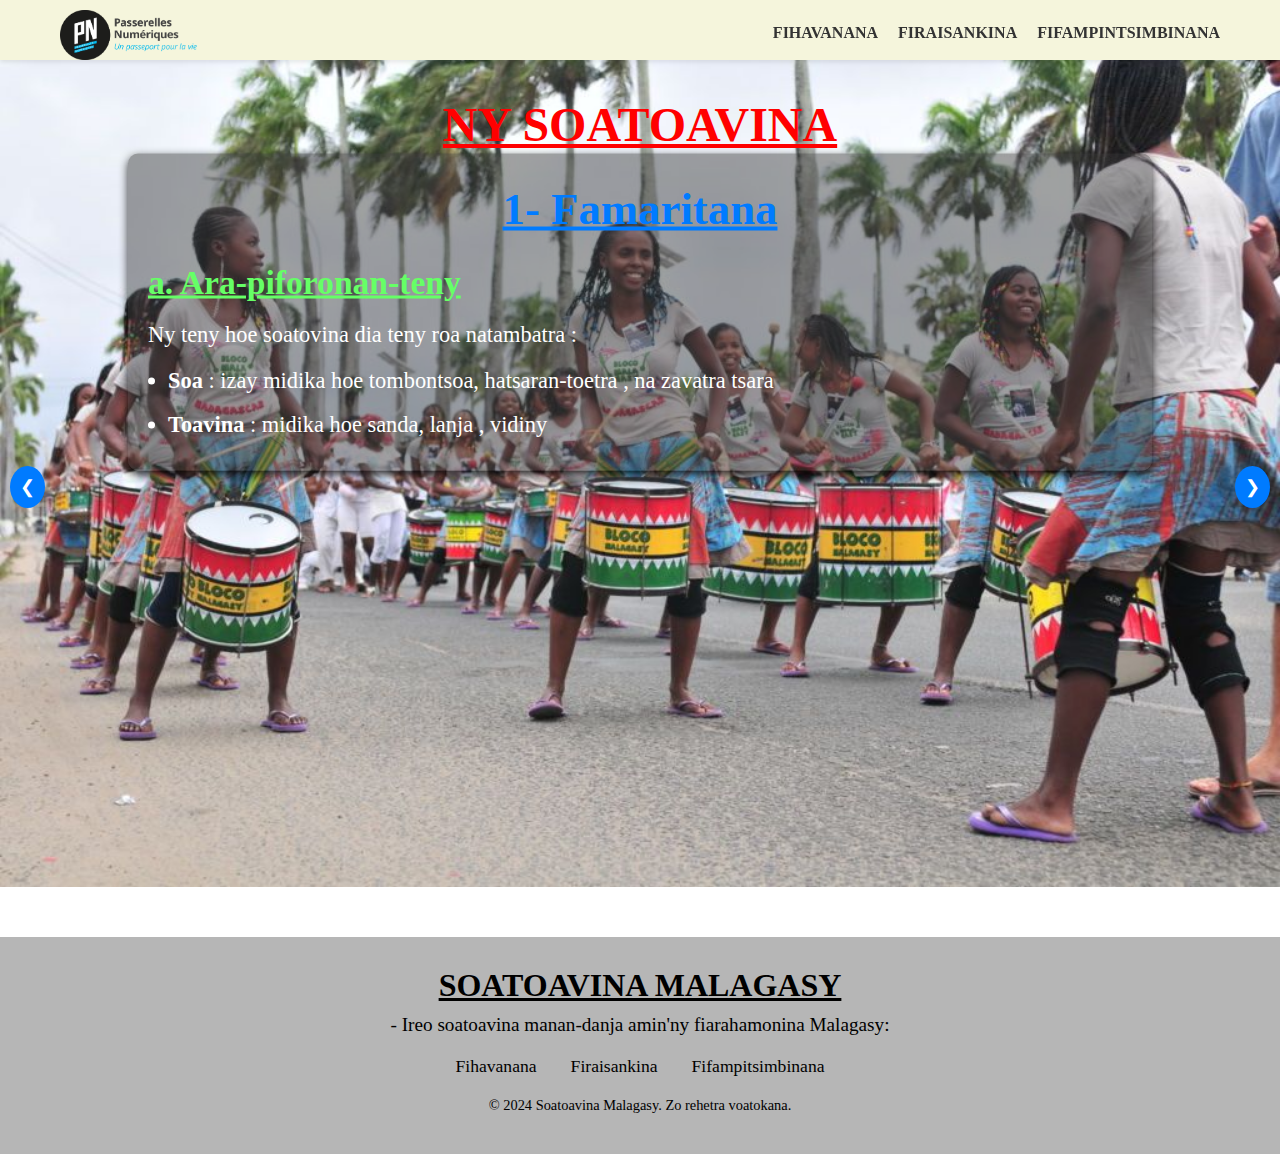
<file: INDEX.html>
<!DOCTYPE html>
<html lang="fr">
<head>
    <meta charset="UTF-8">
    <meta name="viewport" content="width=device-width, initial-scale=1.0">
    <title>Projet Malagasy</title>
    <link rel="stylesheet" href="style.css">
</head>
<body>
  <h1 class="main-title">NY SOATOAVINA</h1>
    <header class="header">
        
        <div class="container">
           
            <!-- Logo à gauche -->
            <a href="INDEX.html" class="logo">
                <img src="image/logo.png" alt="Logo" />
            </a>
            <!-- Menus à droite -->
            <nav class="navbar">
                <ul class="menu">
                    <li><a href="Fihavanana.html">FIHAVANANA</a></li>
                    <li><a href="Firaisankina.html">FIRAISANKINA</a></li>
                    <li><a href="Fifampitsimbinana.html">FIFAMPINTSIMBINANA</a></li>
                </ul>
            </nav>
        </div>
    </header>
 

    <div class="carousel">
       
      <div class="slides">
        <div class="slide">
          <img src="image/kolontsaina.jpg" alt="Image 1">
          <div class="overlay-title">
            <h1>NY SOATOAVINA</h1>
          </div>
          <div class="text">
            <h2>1- Famaritana</h2>
            <h3>a. Ara-piforonan-teny</h3>
            <p>Ny teny hoe soatovina dia teny roa natambatra :</p>
            <ul>
              <li><strong>Soa</strong> : izay midika hoe tombontsoa, hatsaran-toetra , na zavatra tsara</li>
              <li><strong>Toavina</strong> : midika hoe sanda, lanja , vidiny</li>
            </ul>
          </div>
        </div>
    
        <div class="slide">
          <img src="image/kolontsaina.jpg" alt="Image 2">
          <div class="overlay-title">
            <h1>NY SOATOAVINA</h1>
          </div>
          <div class="text">
     
            <h3>b. Ara-kevitra</h3>
            <ul>
              <li>Ny soatoavina dia zavatra manan-danja sy ankasitrahana izay mitarika ny fiainana sy ny fitondran-
                tenan’ny olona eo amin’ny fiarahamonina hanao ny fomba tsara indrindra hanana toetra mendrika
                
                hon deraina sy hirina.</li>
              <li>Ny soatoavin dia misy fiantraikany amin’ny toe-tsaina sy fitondran-tenan’ny olona ka mahatonga azy
                hatsapa ny tsara sy ny ratsy. Anisan’ny maha izy azy ny malagasy ny fanajana sy fampandalana ny
                soatoavina . </li>
            </ul>
          </div>
        </div>
        <div class="slide">
          <img src="image/kolontsaina.jpg" alt="Image 2">
          <div class="overlay-title">
            <h1>NY SOATOAVINA</h1>
          </div>
          <div class="text">
            <h2>2- Ireo soatoavina telo nanan-danja indrindra teo amin’ny Malagasy</h2>
            <ul>
              <li>Fihavanana</li>
              <li>Firaisankina</li>
              <li>Fifampitsimbinana</li>
            </ul>
          </div>
        </div>
      </div>
    
      <a class="prev" onclick="moveSlide(-1)">&#10094;</a>
      <a class="next" onclick="moveSlide(1)">&#10095;</a>
    </div>
    
    <footer>
      <div class="footer-content">
          <h3>Soatoavina Malagasy</h3>
          <p> - Ireo soatoavina manan-danja amin'ny fiarahamonina Malagasy:</p>
          <div class="footer-links">
              <a href="Fihavanana.html">Fihavanana</a>
              <a href="Firaisankina.html">Firaisankina</a>
              <a href="Fifampitsimbinana.html">Fifampitsimbinana</a>
          </div>
      </div>
      <div class="footer-bottom">
          <p>&copy; 2024 Soatoavina Malagasy. Zo rehetra voatokana.</p>
      </div>
  </footer>
  
    
    

    <script src="script.js"></script>

</body>
</html>
</file>
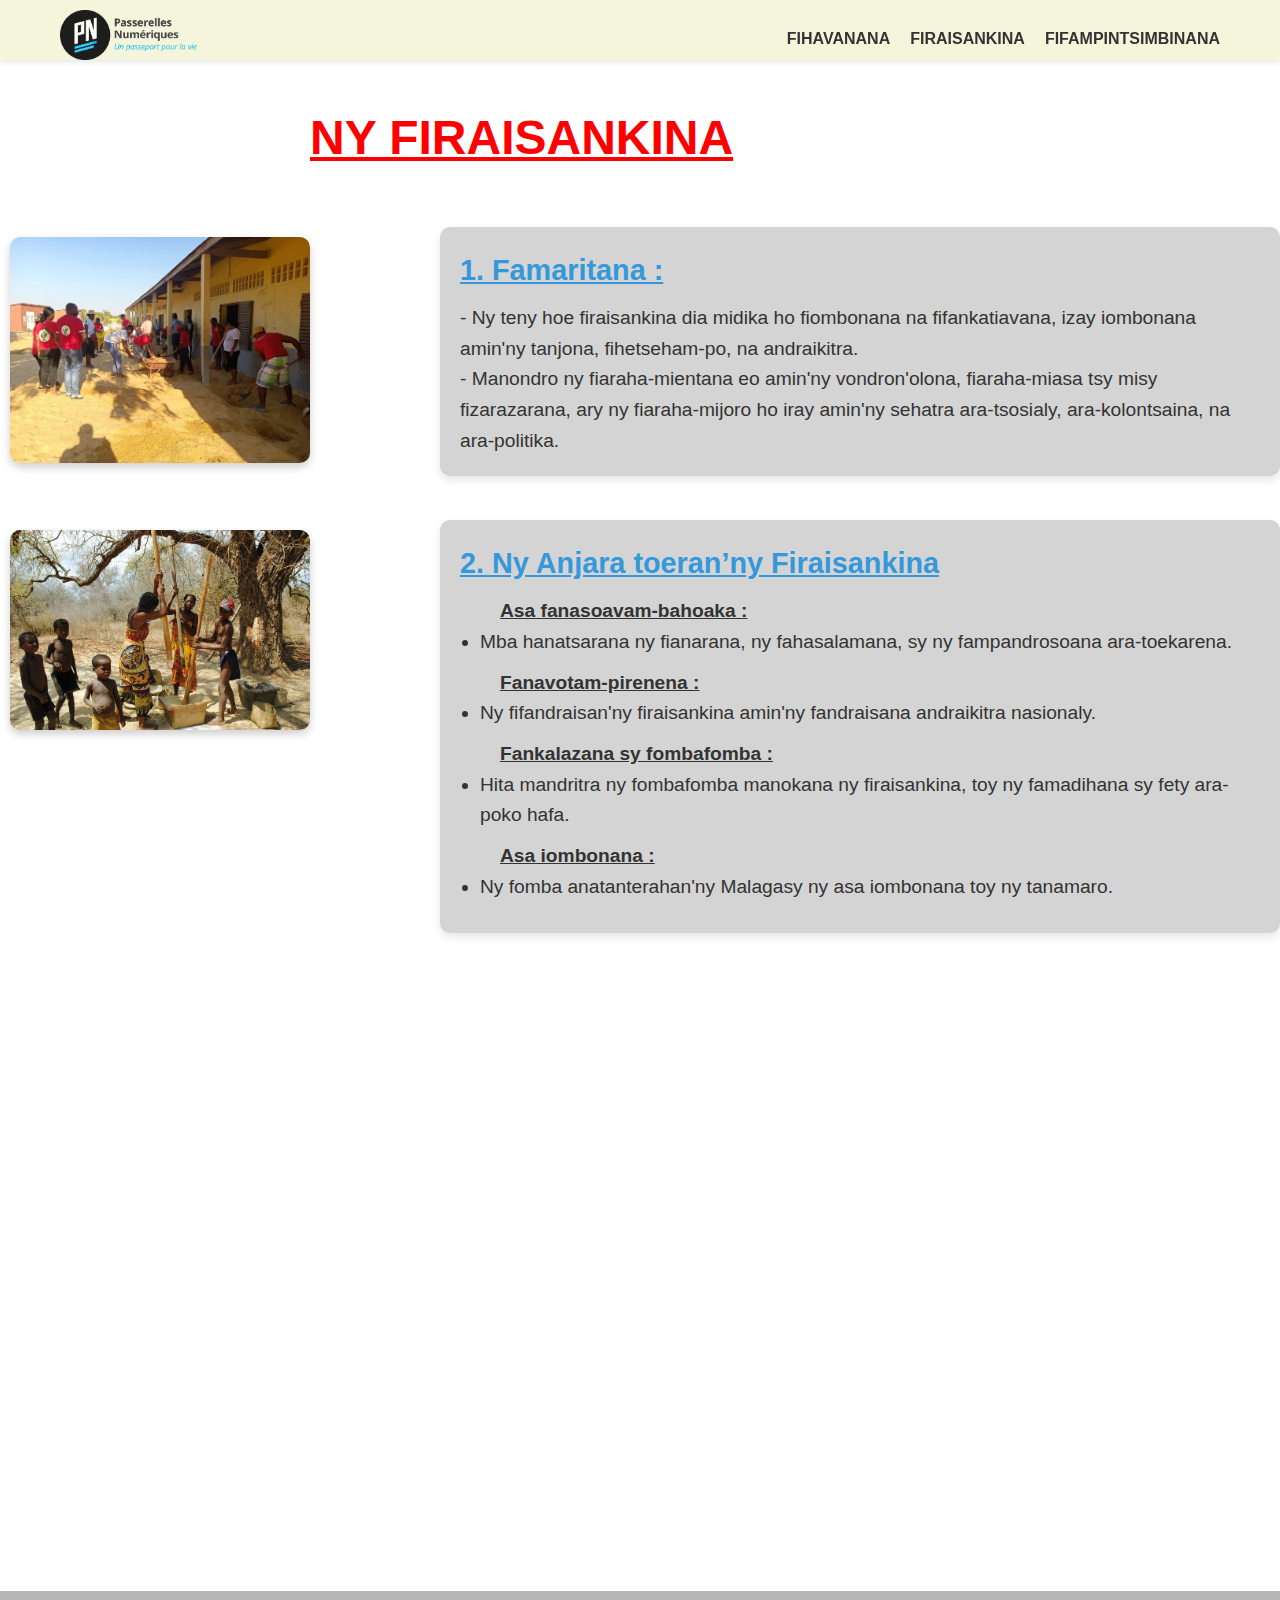
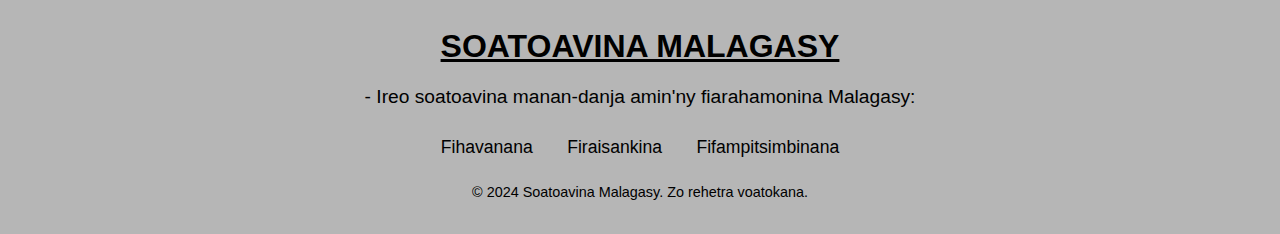
<file: Firaisankina.html>
<!DOCTYPE html>
<html lang="fr">
<head>
    <meta charset="UTF-8">
    <meta name="viewport" content="width=device-width, initial-scale=1.0">
    <title>Projet Malagasy</title>
    <link rel="stylesheet" href="Firaisankina.css">
</head>
<body>

    <header class="header">
        <div class="container">
            <!-- Logo à gauche -->
            <a href="INDEX.html" class="logo">
                <img src="image/logo.png" alt="Logo" />
            </a>
            <!-- Menus à droite -->
            <nav class="navbar">
                <ul class="menu">
                    <li><a href="Fihavanana.html">FIHAVANANA</a></li>
                    <li><a href="Firaisankina.html">FIRAISANKINA</a></li>
                    <li><a href="Fifampitsimbinana.html">FIFAMPINTSIMBINANA</a></li>
                </ul>
            </nav>
        </div>
    </header>
    <h1 class="main-title">NY FIRAISANKINA</h1>
    <div class="section">
        <div class="image-text-wrapper">
            <div class="image-section">
                <img src="image/firaisankina.jpg" alt="Famaritana" class="chapter-image">
            </div>
            <div class="text-section">
                <h2>1. Famaritana :</h2>
                <p>- Ny teny hoe firaisankina dia midika ho fiombonana na fifankatiavana, izay iombonana amin'ny tanjona, fihetseham-po, na andraikitra.</p>
                <p>- Manondro ny fiaraha-mientana eo amin'ny vondron'olona, fiaraha-miasa tsy misy fizarazarana, ary ny fiaraha-mijoro ho iray amin'ny sehatra ara-tsosialy, ara-kolontsaina, na ara-politika.</p>
            </div>
        </div>
    </div>

    <div class="section">
        <div class="image-text-wrapper">
            <div class="image-section">
                <img src="image/fifanampiana.jpg" alt="Ny Anjara toeran'ny Firaisankina" class="chapter-image">
            </div>
            <div class="text-section">
                <h2>2. Ny Anjara toeran’ny Firaisankina</h2>
                <ul>
                    <h4>Asa fanasoavam-bahoaka :</h4> <li>Mba hanatsarana ny fianarana, ny fahasalamana, sy ny fampandrosoana ara-toekarena.</li>
                  <h4> Fanavotam-pirenena :</h4>  <li>Ny fifandraisan'ny firaisankina amin'ny fandraisana andraikitra nasionaly.</li>
                    <h4>Fankalazana sy fombafomba :</h4> <li>Hita mandritra ny fombafomba manokana ny firaisankina, toy ny famadihana sy fety ara-poko hafa.</li>
                    <h4>Asa iombonana :</h4> <li> Ny fomba anatanterahan'ny Malagasy ny asa iombonana toy ny tanamaro.</li>
                </ul>
            </div>
        </div>
    </div>

    <div class="section">
        <div class="image-text-wrapper">
            <div class="image-section">
                <img src="image/firisankina.jpg" alt="Ny Firaisankina ara-poko" class="chapter-image">
            </div>
            <div class="text-section">
                <h2>3. Ny Firaisankina ara-poko sy ny foko samihafa</h2>
                <ul>
                    <li>Firaisankina ao anatin'ny fahasamihafana : Madagasikara dia manana vondrona ara-poko maro samihafa.</li>
                    <li>Fiteny Malagasy : ny fiteny Malagasy dia mampiray ny foko rehetra.</li>
                    <li>Fifanakalozana ara-kolontsaina : Ny firaisankina dia hita amin’ny fifanakalozana kolontsaina toy ny mozika, ny dihy, ary ny sangan'asa ara-javakanto.</li>
                </ul>
            </div>
        </div>
    </div>

    <div class="section">
        <div class="image-text-wrapper">
            <div class="image-section">
                <img src="image/kolontsaina.jpg" alt="Ny OHABOLANA Firaisankina" class="chapter-image">
            </div>
            <div class="text-section">
                <h2>4. Ohabolana momban'ny Firaisankina</h2>
                <ul>
                    <li>"Ny hery sy ny fahefana dia avy amin'ny firaisankina." </li> 

                   <li>"Firaisankina no hery."</li>  
                    
                    <li>"Andrarezina tokana tsy mahatohitra tafika." </li> 
                    
                   <li>"Vitsika iray tsy mahatondra entana, fa maro no mahatontosa iraka."</li>  
                </ul>
            </div>
        </div>
    </div>

    <footer>
        <div class="footer-content">
            <h3>Soatoavina Malagasy</h3>
            <p> - Ireo soatoavina manan-danja amin'ny fiarahamonina Malagasy:</p>
            <div class="footer-links">
                <a href="Fihavanana.html">Fihavanana</a>
                <a href="Firaisankina.html">Firaisankina</a>
                <a href="Fifampitsimbinana.html">Fifampitsimbinana</a>
            </div>
        </div>
        <div class="footer-bottom">
            <p>&copy; 2024 Soatoavina Malagasy. Zo rehetra voatokana.</p>
        </div>
    </footer>
   

   

    <script src="Firaisankina.js"></script>
    </body>
    </html>
</file>
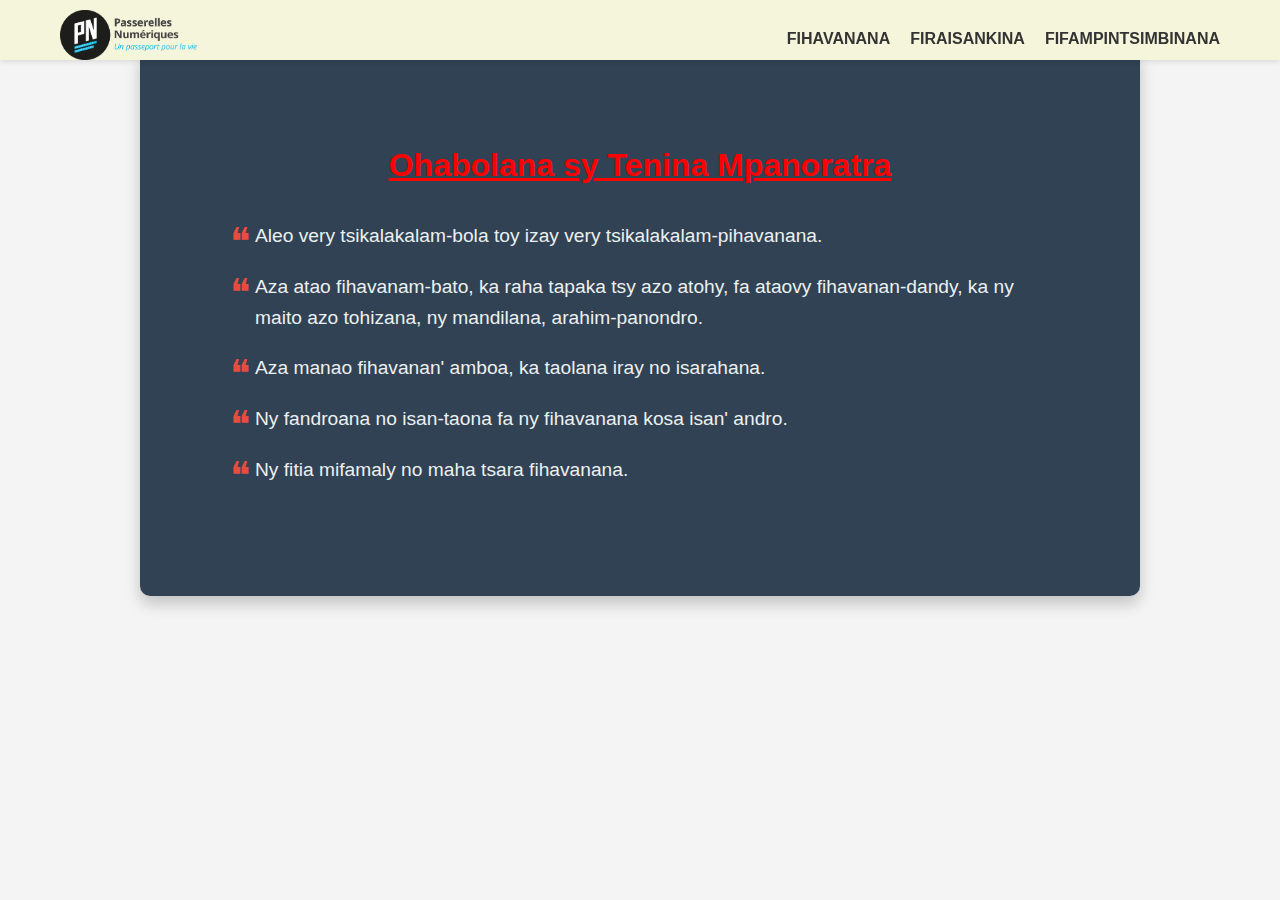
<file: ohabolana.html>
<!DOCTYPE html>
<html lang="fr">
<head>
    <meta charset="UTF-8">
    <meta name="viewport" content="width=device-width, initial-scale=1.0">
    <title>Projet Malagasy</title>
    <link rel="stylesheet" href="ohabolana.css">
</head>
<body>

    <header class="header">
        <div class="container">
            <!-- Logo à gauche -->
            <a href="Fihavanana.html" class="logo">
                <img src="image/logo.png" alt="Logo" />
            </a>
            <!-- Menus à droite -->
            <nav class="navbar">
                <ul class="menu">
                    <li><a href="Fihavanana.html">FIHAVANANA</a></li>
                    <li><a href="Firaisankina.html">FIRAISANKINA</a></li>
                    <li><a href="Fifampitsimbinana.html">FIFAMPINTSIMBINANA</a></li>
                </ul>
            </nav>
        </div>
    </header>

     <!-- Section des Ohabolana sy Tenina Mpanoratra -->
     <section id="ohabolana" class="ohabolana-section visible ">
        <h2>Ohabolana sy Tenina Mpanoratra</h2>
        <div class="ohabolana-list">
            <p class="ohabolana-item">Aleo very tsikalakalam-bola toy izay very tsikalakalam-pihavanana.</p>
            <p class="ohabolana-item">Aza atao fihavanam-bato, ka raha tapaka tsy azo atohy, fa ataovy fihavanan-dandy, ka ny maito azo tohizana, ny mandilana, arahim-panondro.</p>
            <p class="ohabolana-item">Aza manao fihavanan' amboa, ka taolana iray no isarahana.</p>
            <p class="ohabolana-item">Ny fandroana no isan-taona fa ny fihavanana kosa isan' andro.</p>
            <p class="ohabolana-item">Ny fitia mifamaly no maha tsara fihavanana.</p>
        </div>
    </section>

    
    <script src="ohabolana.js"></script>
    </body>
    </html>
</file>
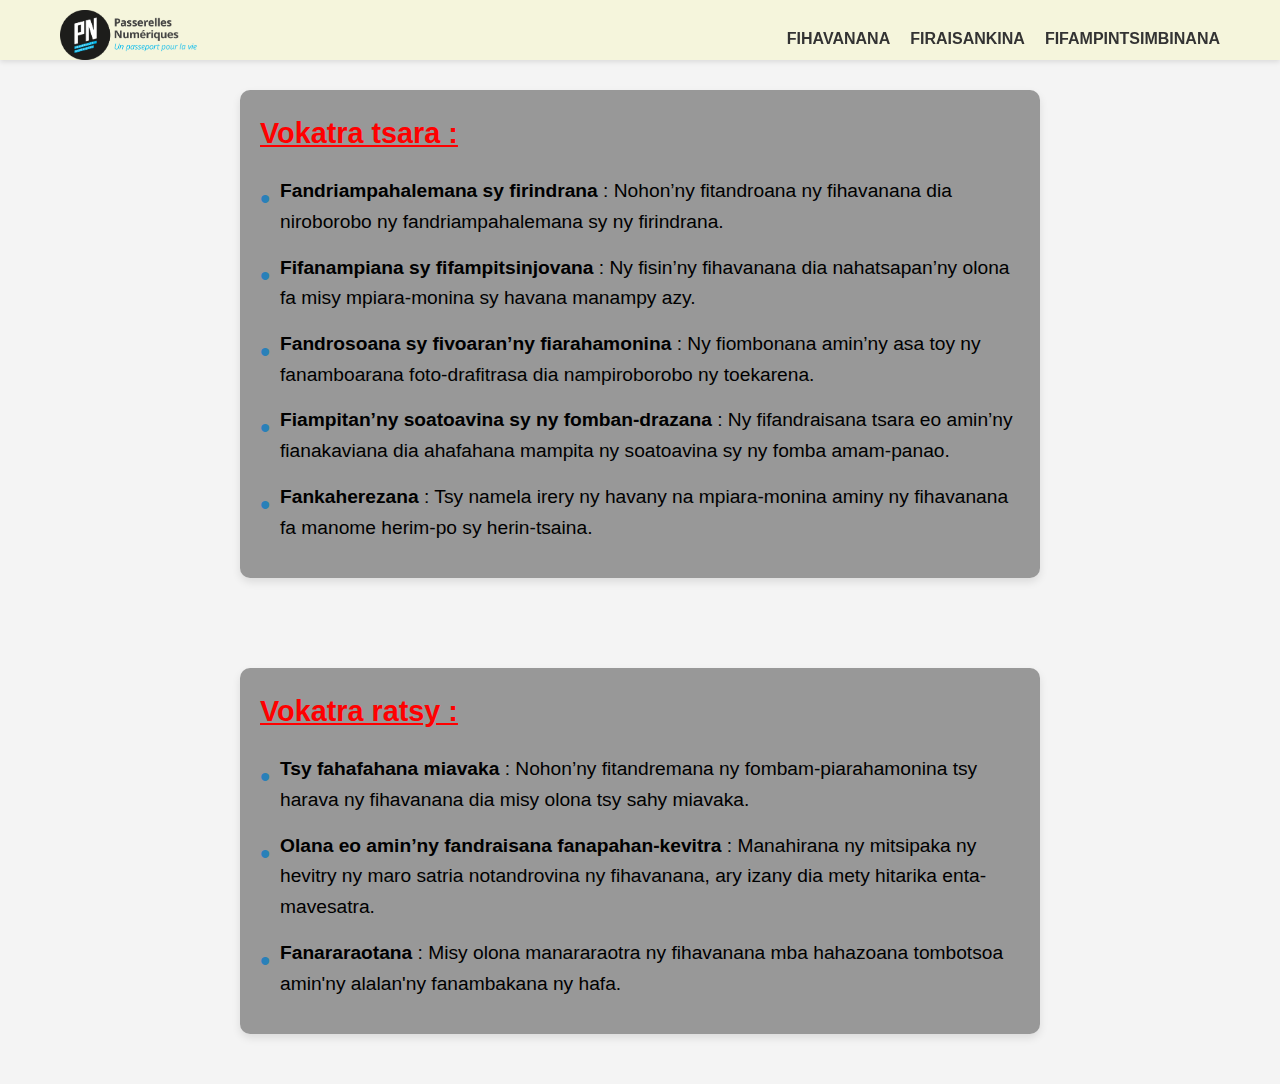
<file: vokatra.html>
<!DOCTYPE html>
<html lang="fr">
<head>
    <meta charset="UTF-8">
    <meta name="viewport" content="width=device-width, initial-scale=1.0">
    <title>Projet Malagasy</title>
    <link rel="stylesheet" href="vokany.css">
</head>
<body>

    <header class="header">
        <div class="container">
            <!-- Logo à gauche -->
            <a href="Fihavanana.html" class="logo">
                <img src="image/logo.png" alt="Logo" />
            </a>
            <!-- Menus à droite -->
            <nav class="navbar">
                <ul class="menu">
                    <li><a href="Fihavanana.html">FIHAVANANA</a></li>
                    <li><a href="Firaisankina.html">FIRAISANKINA</a></li>
                    <li><a href="Fifampitsimbinana.html">FIFAMPINTSIMBINANA</a></li>
                </ul>
            </nav>
        </div>
    </header>
    

      <!-- Section des Vokatra -->
      <section id="vokatra" class="content-section visible">
        <h2>Vokatra tsara :</h2>
        <ul class="vokatra-list">
            <li>
                <strong>Fandriampahalemana sy firindrana</strong> :
                Nohon’ny fitandroana ny fihavanana dia niroborobo ny fandriampahalemana sy ny firindrana.
            </li>
            <li>
                <strong>Fifanampiana sy fifampitsinjovana</strong> :
                Ny fisin’ny fihavanana dia nahatsapan’ny olona fa misy mpiara-monina sy havana manampy azy.
            </li>
            <li>
                <strong>Fandrosoana sy fivoaran’ny fiarahamonina</strong> :
                Ny fiombonana amin’ny asa toy ny fanamboarana foto-drafitrasa dia nampiroborobo ny toekarena.
            </li>
            <li>
                <strong>Fiampitan’ny soatoavina sy ny fomban-drazana</strong> :
                Ny fifandraisana tsara eo amin’ny fianakaviana dia ahafahana mampita ny soatoavina sy ny fomba amam-panao.
            </li>
            <li>
                <strong>Fankaherezana</strong> :
                Tsy namela irery ny havany na mpiara-monina aminy ny fihavanana fa manome herim-po sy herin-tsaina.
            </li>
        </ul>
    </section>

    <!-- Section des Vokatra Ratsy -->
    <section id="vokatra-ratsy" class="content-section visible">
        <h2>Vokatra ratsy :</h2>
        <ul class="vokatra-list">
            <li>
                <strong>Tsy fahafahana miavaka</strong> :
                Nohon’ny fitandremana ny fombam-piarahamonina tsy harava ny fihavanana dia misy olona tsy sahy miavaka.
            </li>
            <li>
                <strong>Olana eo amin’ny fandraisana fanapahan-kevitra</strong> :
                Manahirana ny mitsipaka ny hevitry ny maro satria notandrovina ny fihavanana, ary izany dia mety hitarika enta-mavesatra.
            </li>
            <li>
                <strong>Fanararaotana</strong> :
                Misy olona manararaotra ny fihavanana mba hahazoana tombotsoa amin'ny alalan'ny fanambakana ny hafa.
            </li>
        </ul>

    </section>
    <script src="vokatra.js"></script>
    </body>
    </html>
</file>
<file: style.css>
* {
    margin: 0;
    padding: 0;
    box-sizing: border-box;
}





.header {
    position: fixed; /* Rendre le header fixe */
    top: 0;
    width: 100%; /* Occuper toute la largeur de la page */
    height: 60px;
    background-color: beige; /* Couleur de fond */
    z-index: 1000; /* S'assurer que le header reste au-dessus du reste de la page */
    box-shadow: 0 2px 5px rgba(0, 0, 0, 0.1); /* Ajouter une ombre pour différencier le header du reste */
}

.container {
    max-width: 1200px;
    margin: 0 auto;
    display: flex;
    justify-content: space-between;
    align-items: center;
    padding: 10px 20px;
}

.logo img {
    height: 50px; /* Taille du logo, ajustable */
}

.navbar {
    display: flex;
}

.menu {
    list-style: none;
    display: flex;
    gap: 20px;
}

.menu li a {
    text-decoration: none;
    color: #333;
    font-size: 16px;
    font-weight: bold;
    transition: color 0.3s ease;
}

.menu li a:hover {
    color: #007BFF; /* Couleur au survol */
}

/* Pour les petits écrans (téléphones) */
@media (max-width: 600px) {
    .header {
        height: auto;
        padding: 10px;
    }
}
.carousel { 
  position: relative;
  max-width: 100%;
  margin: auto;
  overflow: hidden;
  width: 100%;
  height: 100vh; /* Utilise la pleine hauteur de l'écran */
}

.slides {
  display: flex;
  transition: transform 0.5s ease-in-out;
}

.slide {
  min-width: 100%;
  position: relative;
  display: flex;
  justify-content: center;
  align-items: center;
  text-align: left;
}

img {
  width: 100%;
  height: auto;
}

.text {
  position: absolute;
  top: 50%;
  left: 50%;
  transform: translate(-50%, -50%);
  color: white;
  font-size: 1.4em;
  background-color: #33333375;
  margin-top: -150px;
  padding: 20px;
  border-radius: 10px;
  box-shadow: 0 4px 10px rgba(0, 0, 0, 0.808);
  max-width: 100%;
  line-height: 1.6;
  width: 80%;
}

h2 {
  font-size: 2em;
  margin-bottom: 10px;
  color: #007BFF; /* Couleur pour les titres des chapitres */
  text-align: center;
  text-decoration: underline;
}

.overlay-title {
  position: absolute;
  top: 50px; /* Positionner le titre en haut de l'image */
  width: 100%;
  text-align: center;
  z-index: 10; /* Assure que le titre est au-dessus de tout */
}


.overlay-title h1 {
  font-size: 3em;
  color: red;
  text-decoration: underline;
  font-weight: bold;
  margin: 0;
  padding: 10px;
}

h3 {
  font-size: 1.5em;
  text-decoration: underline;
  margin-bottom: 8px;
  color: #66ff66; /* Couleur pour les sous-titres */
}

ul {

  padding-left: 20px;
}

li {
  margin-bottom: 8px;
}

p {
  margin-bottom: 10px;
}

.prev, .next {
  position: absolute;
  top: 50%;
  transform: translateY(-50%);
  padding: 10px;
  cursor: pointer;
  background-color: #007BFF;
  color: white;
  font-size: 18px;
  border: none;
  border-radius: 50%;
  transition: background-color 0.3s ease;
}

.prev:hover, .next:hover {
  background-color: rgba(255, 255, 255, 0.276);
  color: #007BFF;
}

.prev { left: 10px; }
.next { right: 10px; }

/* footer */
footer {
  background-color: #3333335b;
  color: black;
  padding: 30px 0;
  text-align: center;
  position: relative;
  overflow: hidden;
}

.footer-content h3 {
  font-size: 2rem;
  margin-bottom: 10px;
  color: black;
  text-transform: uppercase;
  animation: slideIn 2s ease-in-out;
}

.footer-content p {
  font-size: 1.2rem;
  margin-bottom: 20px;
  animation: fadeIn 2s ease-in-out 1s;
}

.footer-links a {
  margin: 0 15px;
  color: black;
  text-decoration: none;
  font-size: 1.1rem;
  transition: color 0.3s ease-in-out;
}

.footer-links a:hover {
  color: #007BFF;
}

.footer-bottom {
  margin-top: 20px;
  font-size: 0.9rem;
  animation: slideInBottom 2s ease-in-out 1.5s;
}

@keyframes slideIn {
  0% {
      transform: translateX(-100%);
      opacity: 0;
  }
  100% {
      transform: translateX(0);
      opacity: 1;
  }
}

@keyframes fadeIn {
  0% {
      opacity: 0;
  }
  100% {
      opacity: 1;
  }
}

@keyframes slideInBottom {
  0% {
      transform: translateY(100%);
      opacity: 0;
  }
  100% {
      transform: translateY(0);
      opacity: 1;
  }
}

footer:before {
  content: '';
  position: absolute;
  top: 0;
  left: 0;
  width: 100%;
  height: 5px;
  animation: animateBorder 5s linear infinite;
}

@keyframes animateBorder {
  0% {
      background-position: 0% 0;
  }
  100% {
      background-position: 100% 0;
  }
}
</file>
<file: Firaisankina.css>
* {
    margin: 0;
    padding: 0;
    box-sizing: border-box;
}

body {
    font-family: Arial, sans-serif;
    line-height: 1.6;
    background-color: white;
    margin: 0;
    padding: 0;
}

.header {
    position: fixed; /* Rendre le header fixe */
    top: 0;
    width: 100%; /* Occuper toute la largeur de la page */
    height: 60px;
    background-color: beige; /* Couleur de fond */
    z-index: 1000; /* S'assurer que le header reste au-dessus du reste de la page */
    box-shadow: 0 2px 5px rgba(0, 0, 0, 0.1); /* Ajouter une ombre pour différencier le header du reste */
}

.container {
    max-width: 1200px;
    margin: 0 auto;
    display: flex;
    justify-content: space-between;
    align-items: center;
    padding: 10px 20px;
}

.logo img {
    height: 50px; /* Taille du logo, ajustable */
}

.navbar {
    display: flex;
}

.menu {
    list-style: none;
    display: flex;
    gap: 20px;
}

.menu li a {
    text-decoration: none;
    color: #333;
    font-size: 16px;
    font-weight: bold;
    transition: color 0.3s ease;
}

.menu li a:hover {
    color: #007BFF; /* Couleur au survol */
}

.section {
    margin: 40px 0;
}



.image-section {
    flex: 1;
    padding: 10px;
}

.chapter-image {
    width: 100%;
    max-width: 300px;
    height: auto;
    border-radius: 10px;
    box-shadow: 0 4px 8px rgba(0, 0, 0, 0.2);
    transition: transform 0.3s ease;
}

.chapter-image:hover {
    transform: scale(1.05);
}
h1 {
    font-size: 3em;
    color: red;
    text-decoration: underline;
    font-weight: bold;
    margin: 0;
    padding: 10px;
    margin-left: 300px;
    margin-top: 90px;
}

h4 {
    text-decoration: underline;
    margin-left: 20px;
}
.text-section {
    flex: 2;
    background-color: #33333336;
    padding: 20px;
    border-radius: 10px;
    box-shadow: 0 4px 8px rgba(0, 0, 0, 0.1);
    animation: fadeIn 1s ease-in-out;
}

.text-section h2 {
    color: #3498db;
    font-size: 1.8em;
    margin-bottom: 10px;
    text-decoration: underline;
}

.text-section p, .text-section ul {
    font-size: 1.2em;
    color: #333;
}

.text-section ul {
    list-style-type: disc;
    margin-left: 20px;
}

.text-section ul li {
    margin-bottom: 10px;
}

/* Animation for fade-in effect */
@keyframes fadeIn {
    from { opacity: 0; transform: translateY(20px); }
    to { opacity: 1; transform: translateY(0); }
}
/* On cache d'abord les images et le texte */
.image-text-wrapper {
    opacity: 0;
    transform: translateY(50px);
    transition: opacity 0.6s ease-out, transform 0.6s ease-out;
    display: flex;
    align-items: flex-start;
    gap: 20px;
}

/* Lorsqu'ils deviennent visibles */
.image-text-wrapper.visible {
    opacity: 1;
    transform: translateY(0);
}

.chapter-image {
    width: 100%;
    max-width: 300px;
    height: auto;
    border-radius: 10px;
    box-shadow: 0 4px 8px rgba(0, 0, 0, 0.2);
    transition: transform 0.6s ease;
}

.chapter-image.visible {
    transform: scale(1.1);
}

/* footer */
footer {
    background-color: #3333335b;
    color: black;
    padding: 30px 0;
    text-align: center;
    position: relative;
    overflow: hidden;
  }
  
  .footer-content h3 {
    font-size: 2rem;
    margin-bottom: 10px;
    text-transform: uppercase;
    text-decoration: underline;
    animation: slideIn 2s ease-in-out;
  }
  
  .footer-content p {
    font-size: 1.2rem;
    margin-bottom: 20px;
    animation: fadeIn 2s ease-in-out 1s;
  }
  
  .footer-links a {
    margin: 0 15px;
    color: black;
    text-decoration: none;
    font-size: 1.1rem;
    transition: color 0.3s ease-in-out;
  }
  
  .footer-links a:hover {
    color: #007BFF;
  }
  
  .footer-bottom {
    margin-top: 20px;
    font-size: 0.9rem;
    animation: slideInBottom 2s ease-in-out 1.5s;
  }
  
  @keyframes slideIn {
    0% {
        transform: translateX(-100%);
        opacity: 0;
    }
    100% {
        transform: translateX(0);
        opacity: 1;
    }
  }
  
  @keyframes fadeIn {
    0% {
        opacity: 0;
    }
    100% {
        opacity: 1;
    }
  }
  
  @keyframes slideInBottom {
    0% {
        transform: translateY(100%);
        opacity: 0;
    }
    100% {
        transform: translateY(0);
        opacity: 1;
    }
  }
  
  footer:before {
    content: '';
    position: absolute;
    top: 0;
    left: 0;
    width: 100%;
    height: 5px;
    animation: animateBorder 5s linear infinite;
  }
  
  @keyframes animateBorder {
    0% {
        background-position: 0% 0;
    }
    100% {
        background-position: 100% 0;
    }
  }
</file>
<file: ohabolana.css>
* {
    margin: 0;
    padding: 0;
    box-sizing: border-box;
}

body {
    font-family: Arial, sans-serif;
    line-height: 1.6;
    background-color: #f4f4f4;
    margin: 0;
    padding: 0;
}

.header {
    position: fixed; /* Rendre le header fixe */
    top: 0;
    width: 100%; /* Occuper toute la largeur de la page */
    height: 60px;
    background-color:beige; /* Couleur de fond */
    z-index: 1000; /* S'assurer que le header reste au-dessus du reste de la page */
    box-shadow: 0 2px 5px rgba(0, 0, 0, 0.1); /* Ajouter une ombre pour différencier le header du reste */
}

.container {
    max-width: 1200px;
    margin: 0 auto;
    display: flex;
    justify-content: space-between;
    align-items: center;
    padding: 10px 20px;
}

.logo img {
    height: 50px; /* Taille du logo, ajustable */
}

.navbar {
    display: flex;
}

.menu {
    list-style: none;
    display: flex;
    gap: 20px;
}

.menu li a {
    text-decoration: none;
    color: #333;
    font-size: 16px;
    font-weight: bold;
    transition: color 0.3s ease;
}

.menu li a:hover {
    color: #007BFF; /* Couleur au survol */
}

/* Section Ohabolana */
.ohabolana-section {
    background-color: #2c3e50fa; /* Couleur de fond personnalisée */
    padding: 90px;
   top: 50%;
    border-radius: 10px;
    box-shadow: 0 8px 15px rgba(0, 0, 0, 0.2);
    margin: 50px auto;
    max-width: 1000px;
    opacity: 0;
    transform: translateY(50px);
    transition: opacity 0.6s ease, transform 0.6s ease;
}

/* Titre */
.ohabolana-section h2 {
    color: red;
    font-size: 2em;
    text-align: center;
    margin-bottom: 30px;
    text-decoration: underline;
}

/* Ohabolana items */
.ohabolana-list {
    font-size: 1.2em;
    color: #ecf0f1; /* Couleur du texte */
    line-height: 1.6;
}

.ohabolana-item {
    margin-bottom: 20px;
    position: relative;
    padding-left: 25px;
}

.ohabolana-item::before {
    content: "❝";
    position: absolute;
    left: 0;
    font-size: 2em;
    top: -10px;
    color: #e74c3c; /* Couleur des guillemets */
}

/* Animation lors du défilement */
.visible {
    opacity: 1;
    transform: translateY(0);
}
</file>
<file: vokany.css>
* {
    margin: 0;
    padding: 0;
    box-sizing: border-box;
}

body {
    font-family: Arial, sans-serif;
    line-height: 1.6;
    background-color: #f4f4f4;
    margin: 0;
    padding: 0;
}

.header {
    position: fixed; /* Rendre le header fixe */
    top: 0;
    width: 100%; /* Occuper toute la largeur de la page */
    height: 60px;
    background-color:beige; /* Couleur de fond */
    z-index: 1000; /* S'assurer que le header reste au-dessus du reste de la page */
    box-shadow: 0 2px 5px rgba(0, 0, 0, 0.1); /* Ajouter une ombre pour différencier le header du reste */
}

.container {
    max-width: 1200px;
    margin: 0 auto;
    display: flex;
    justify-content: space-between;
    align-items: center;
    padding: 10px 20px;
}

.logo img {
    height: 50px; /* Taille du logo, ajustable */
}

.navbar {
    display: flex;
}

.menu {
    list-style: none;
    display: flex;
    gap: 20px;
}

.menu li a {
    text-decoration: none;
    color: #333;
    font-size: 16px;
    font-weight: bold;
    transition: color 0.3s ease;
}

.menu li a:hover {
    color: #007BFF; /* Couleur au survol */
}

/* Styles de base */

/* Style des sections de contenu */
.content-section {
    margin: 50px auto;
    max-width: 800px;
    margin-top: 90px;
    padding: 20px;
    background: #33333379;
    box-shadow: 0 4px 8px rgba(0, 0, 0, 0.1);
    border-radius: 10px;
    opacity: 0;
    transform: translateY(50px);
    transition: opacity 0.6s ease, transform 0.6s ease;
}

/* Titre des sections */
.content-section h2 {
    font-size: 1.8em;
    margin-bottom: 20px;
    color: red;
    text-decoration: underline;
}

/* Style de la liste des Vokatra */
.vokatra-list {
    list-style: none;
    padding: 0;
}

.vokatra-list li {
    font-size: 1.2em;
    margin-bottom: 15px;
    padding-left: 20px;
    position: relative;
}

/* Ajout de puce personnalisée */
.vokatra-list li::before {
    content: "•";
    position: absolute;
    left: 0;
    color: #2980b9;
    font-size: 1.5em;
    top: 0;
}

/* Boutons */
.button-container {
    text-align: center;
    margin: 50px 0;
}

.btn {
    background-color: #3498db;
    color: white;
    padding: 10px 20px;
    text-decoration: none;
    font-size: 1.2em;
    border-radius: 5px;
    margin: 10px;
    transition: background-color 0.3s ease, transform 0.3s ease;
}

.btn:hover {
    background-color: #2980b9;
    transform: scale(1.1);
}

/* Animation au défilement */
.visible {
    opacity: 1;
    transform: translateY(0);
}
</file>
